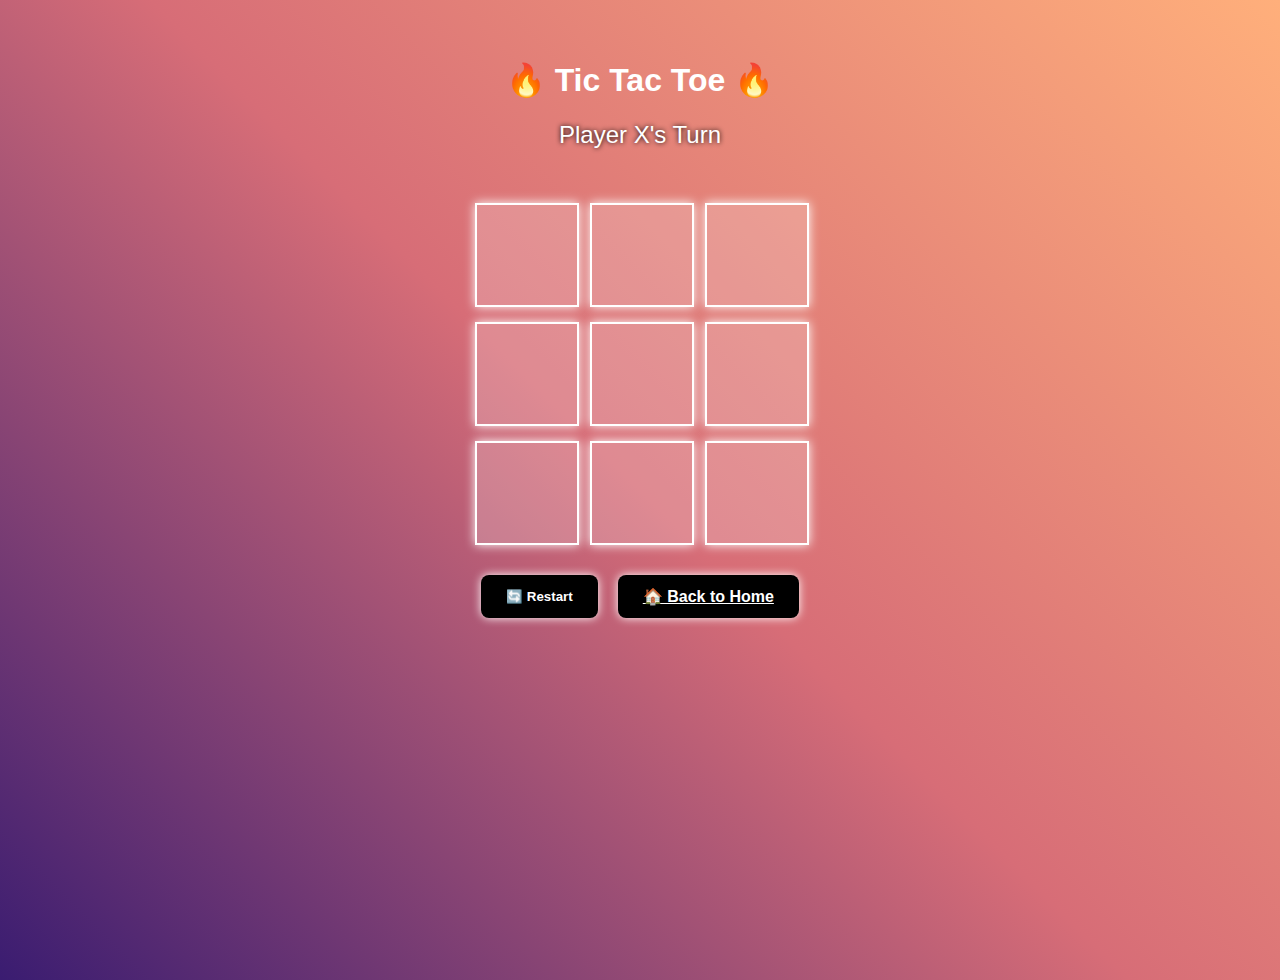
<file: index.html>
<!DOCTYPE html>
<html lang="en">
<head>
  <meta charset="UTF-8" />
  <title>Play Tic Tac Toe</title>
  <link rel="stylesheet" href="style.css" />
</head>
<body class="game-page">

  <div class="game-header">
    <h1 class="glow-title">🔥 Tic Tac Toe 🔥</h1>
    <p id="turnIndicator">Player X's Turn</p>
  </div>

  <div class="game-board" id="board">
    <div class="cell" onclick="makeMove(0)"></div>
    <div class="cell" onclick="makeMove(1)"></div>
    <div class="cell" onclick="makeMove(2)"></div>
    <div class="cell" onclick="makeMove(3)"></div>
    <div class="cell" onclick="makeMove(4)"></div>
    <div class="cell" onclick="makeMove(5)"></div>
    <div class="cell" onclick="makeMove(6)"></div>
    <div class="cell" onclick="makeMove(7)"></div>
    <div class="cell" onclick="makeMove(8)"></div>
  </div>

  <div class="controls">
    <button class="btn" onclick="resetGame()">🔄 Restart</button>
    <a href="welcome.html" class="btn">🏠 Back to Home</a>
  </div>

  <script src="script.js"></script>
</body>
</html>
</file>
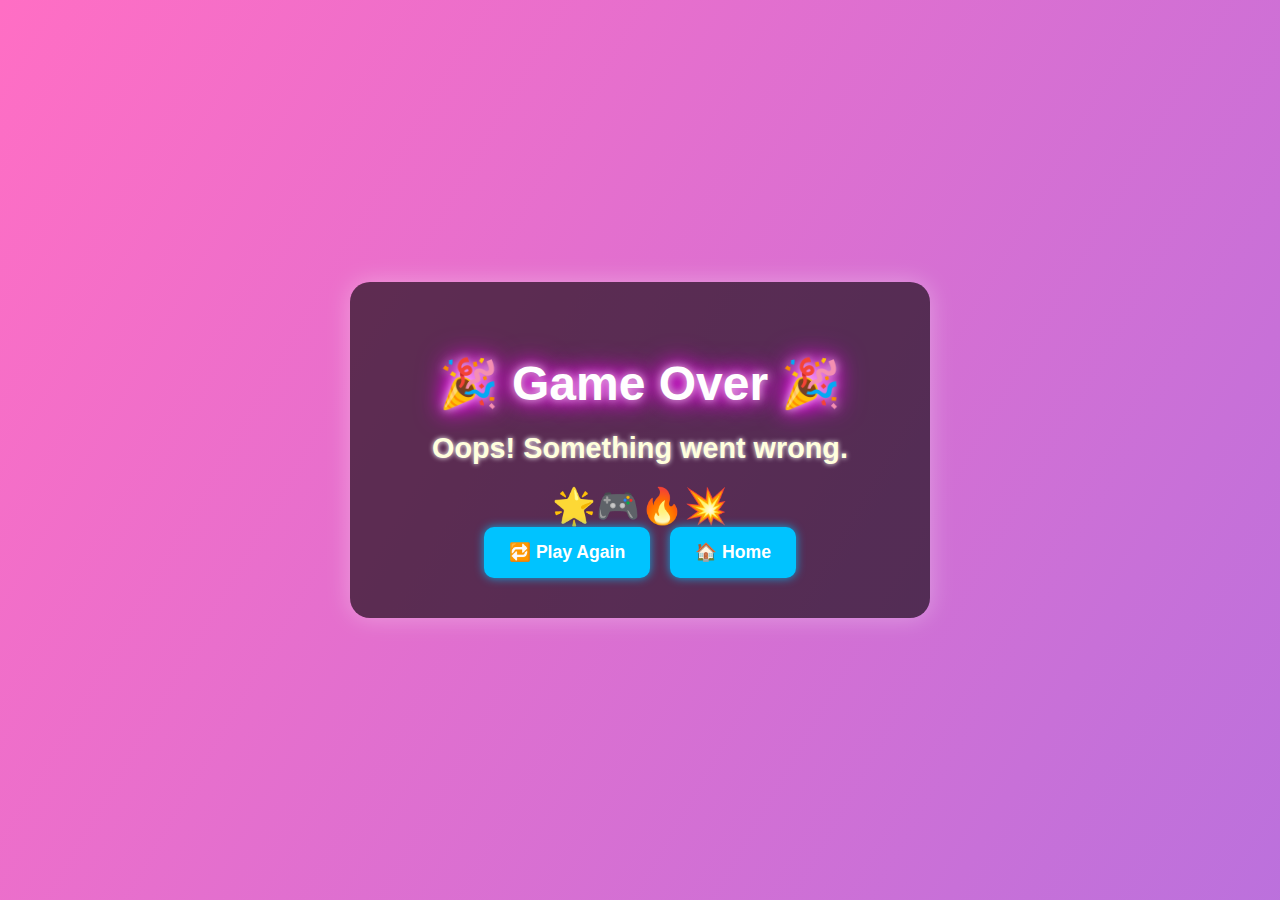
<file: gameover.html>
<!DOCTYPE html>
<html lang="en">
<head>
  <meta charset="UTF-8" />
  <title>Game Over</title>
  <link rel="stylesheet" href="style.css" />
  <style>
    body {
      margin: 0;
      font-family: 'Segoe UI', sans-serif;
      display: flex;
      flex-direction: column;
      align-items: center;
      justify-content: center;
      height: 100vh;
      background: linear-gradient(120deg, #ff6ec4, #7873f5, #67d7e3);
      background-size: 400% 400%;
      animation: gradientBG 10s ease infinite;
      color: #fff;
      overflow: hidden;
    }

    @keyframes gradientBG {
      0% {background-position: 0% 50%;}
      50% {background-position: 100% 50%;}
      100% {background-position: 0% 50%;}
    }

    .end-container {
      background: rgba(0, 0, 0, 0.6);
      padding: 40px;
      border-radius: 20px;
      box-shadow: 0 0 25px #fff5;
      text-align: center;
      max-width: 500px;
      width: 90%;
    }

    .glow-title {
      font-size: 3em;
      color: #fff;
      text-shadow: 0 0 10px #fffc, 0 0 20px #f0f, 0 0 30px #f0f;
      margin-bottom: 10px;
    }

    #resultMessage {
      font-size: 1.8em;
      margin: 20px 0;
      color: #ffd;
      text-shadow: 0 0 5px #fff;
    }

    .controls {
      display: flex;
      justify-content: center;
      gap: 20px;
      flex-wrap: wrap;
    }

    .btn {
      padding: 15px 25px;
      background: #00c3ff;
      color: #fff;
      text-decoration: none;
      font-size: 1.1em;
      border-radius: 10px;
      box-shadow: 0 0 10px #00c3ffcc;
      transition: all 0.3s ease;
    }

    .btn:hover {
      background: #ff00cc;
      box-shadow: 0 0 20px #ff00ccaa;
      transform: scale(1.05);
    }

    .emoji {
      font-size: 2.2em;
      margin-top: 20px;
    }
  </style>
</head>
<body>

  <div class="end-container">
    <h1 class="glow-title">🎉 Game Over 🎉</h1>
    <h2 id="resultMessage">Loading result...</h2>
    <div class="emoji">🌟🎮🔥💥</div>

    <div class="controls">
      <a href="index.html" class="btn">🔁 Play Again</a>
      <a href="welcome.html" class="btn">🏠 Home</a>
    </div>
  </div>

  <script>
    const result = localStorage.getItem("gameResult");
    document.getElementById("resultMessage").textContent = result || "Oops! Something went wrong.";
  </script>

</body>
</html>
</file>
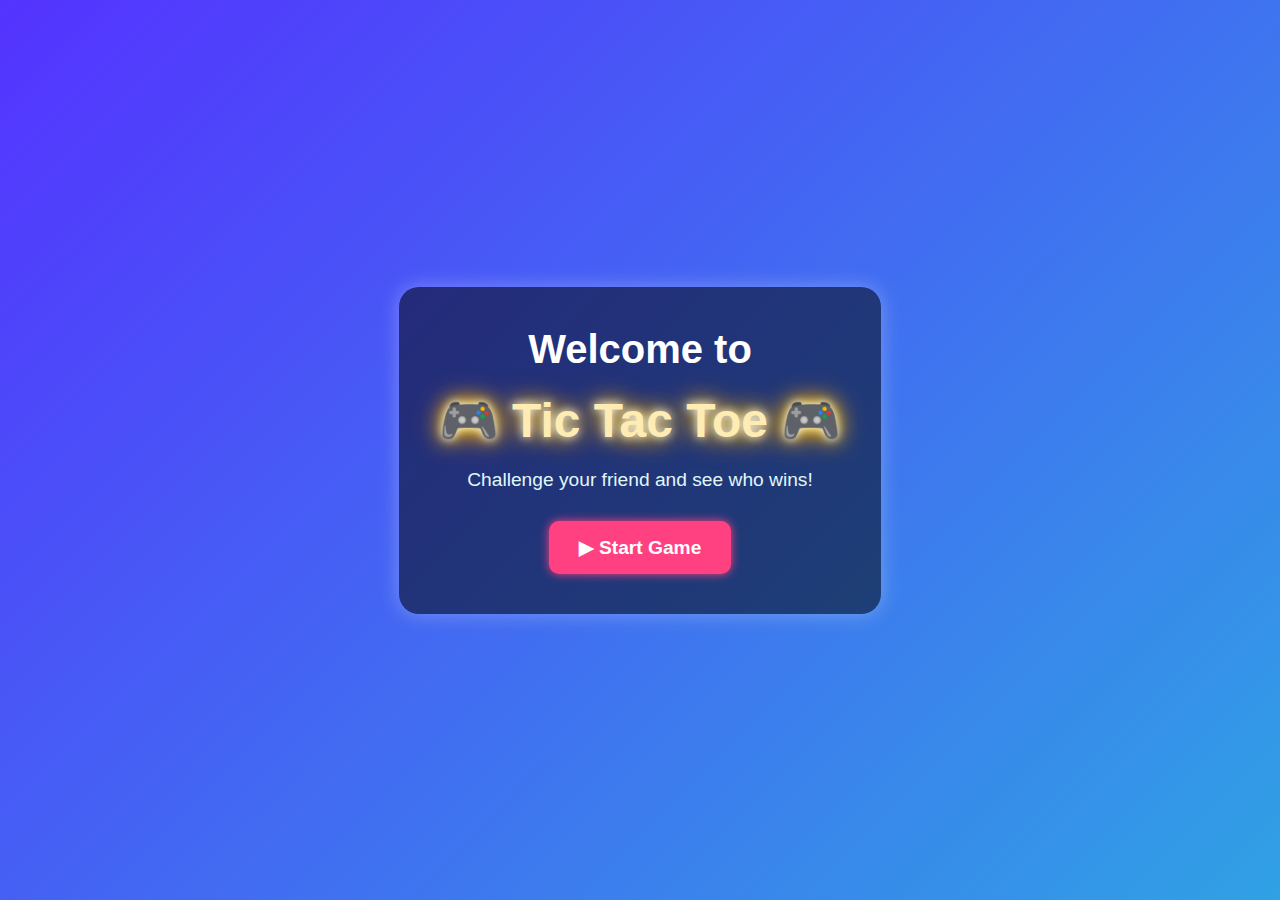
<file: welcome.html>
<!DOCTYPE html>
<html lang="en">
<head>
  <meta charset="UTF-8" />
  <title>Welcome | Tic Tac Toe</title>
  <link rel="stylesheet" href="style.css" />
  <style>
    body {
      margin: 0;
      padding: 0;
      font-family: 'Segoe UI', sans-serif;
      background: linear-gradient(-45deg, #ff4e50, #f9d423, #24c6dc, #5433ff);
      background-size: 400% 400%;
      animation: gradientBG 10s ease infinite;
      height: 100vh;
      display: flex;
      justify-content: center;
      align-items: center;
      color: #fff;
    }

    @keyframes gradientBG {
      0% {background-position: 0% 50%;}
      50% {background-position: 100% 50%;}
      100% {background-position: 0% 50%;}
    }

    .container {
      text-align: center;
      background: rgba(0, 0, 0, 0.5);
      padding: 40px;
      border-radius: 20px;
      box-shadow: 0 0 20px rgba(255,255,255,0.3);
    }

    h1 {
      font-size: 2.5em;
      margin: 0;
    }

    .logo {
      font-size: 3em;
      margin: 20px 0;
      color: #ffecb3;
      text-shadow: 0 0 10px #fff, 0 0 20px #ffd700, 0 0 30px #ff8c00;
      animation: glow 1.5s ease-in-out infinite alternate;
    }

    @keyframes glow {
      from {
        text-shadow: 0 0 10px #fff;
      }
      to {
        text-shadow: 0 0 20px #ff8c00, 0 0 30px #ff1493;
      }
    }

    p {
      font-size: 1.2em;
      margin-bottom: 30px;
      color: #e0f7fa;
    }

    .btn {
      display: inline-block;
      padding: 15px 30px;
      font-size: 1.2em;
      color: #fff;
      background: #ff4081;
      border: none;
      border-radius: 10px;
      text-decoration: none;
      box-shadow: 0 0 10px #ff4081;
      transition: transform 0.2s, background 0.3s;
      animation: bounce 2s infinite;
    }

    .btn:hover {
      background: #e91e63;
      transform: scale(1.05);
      box-shadow: 0 0 20px #e91e63;
    }

    @keyframes bounce {
      0%, 100% {
        transform: translateY(0);
      }
      50% {
        transform: translateY(-10px);
      }
    }
  </style>
</head>
<body class="welcome">
  <div class="container">
    <h1>Welcome to</h1>
    <h2 class="logo">🎮 Tic Tac Toe 🎮</h2>
    <p>Challenge your friend and see who wins!</p>
    <a href="index.html" class="btn">▶ Start Game</a>
  </div>
</body>
</html>
</file>
<file: style.css>
body.game-page {
  background: linear-gradient(45deg, #3a1c71, #d76d77, #ffaf7b);
  min-height: 100vh;
  margin: 0;
  padding: 40px 0;
  font-family: 'Segoe UI', sans-serif;
  display: flex;
  flex-direction: column;
  align-items: center;
  justify-content: flex-start;
  color: #fff;
}

.game-header {
  text-align: center;
  margin-bottom: 30px;
}

#turnIndicator {
  font-size: 1.5rem;
  margin-top: 10px;
  color: #fff;
  text-shadow: 0 0 5px #000;
}

.game-board {
  display: grid;
  grid-template-columns: repeat(3, 100px);
  grid-gap: 15px;
  margin-bottom: 30px;
}

.cell {
  width: 100px;
  height: 100px;
  background-color: rgba(255,255,255,0.2);
  border: 2px solid #fff;
  font-size: 2.5rem;
  color: #fff;
  display: flex;
  align-items: center;
  justify-content: center;
  cursor: pointer;
  transition: all 0.3s ease;
  box-shadow: 0 0 10px #fff;
}

.cell:hover {
  background-color: rgba(255,255,255,0.4);
}

.cell.X {
  color: #00ffd5;
  text-shadow: 0 0 10px #00ffd5;
}

.cell.O {
  color: #ffcc00;
  text-shadow: 0 0 10px #ffcc00;
}

.controls {
  display: flex;
  gap: 20px;
}

.btn {
  padding: 12px 25px;
  border: none;
  border-radius: 8px;
  background-color: #000;
  color: #fff;
  font-weight: bold;
  cursor: pointer;
  transition: all 0.3s ease;
  box-shadow: 0 0 10px #fff;
}

.btn:hover {
  background-color: #222;
  transform: scale(1.05);
}
</file>
